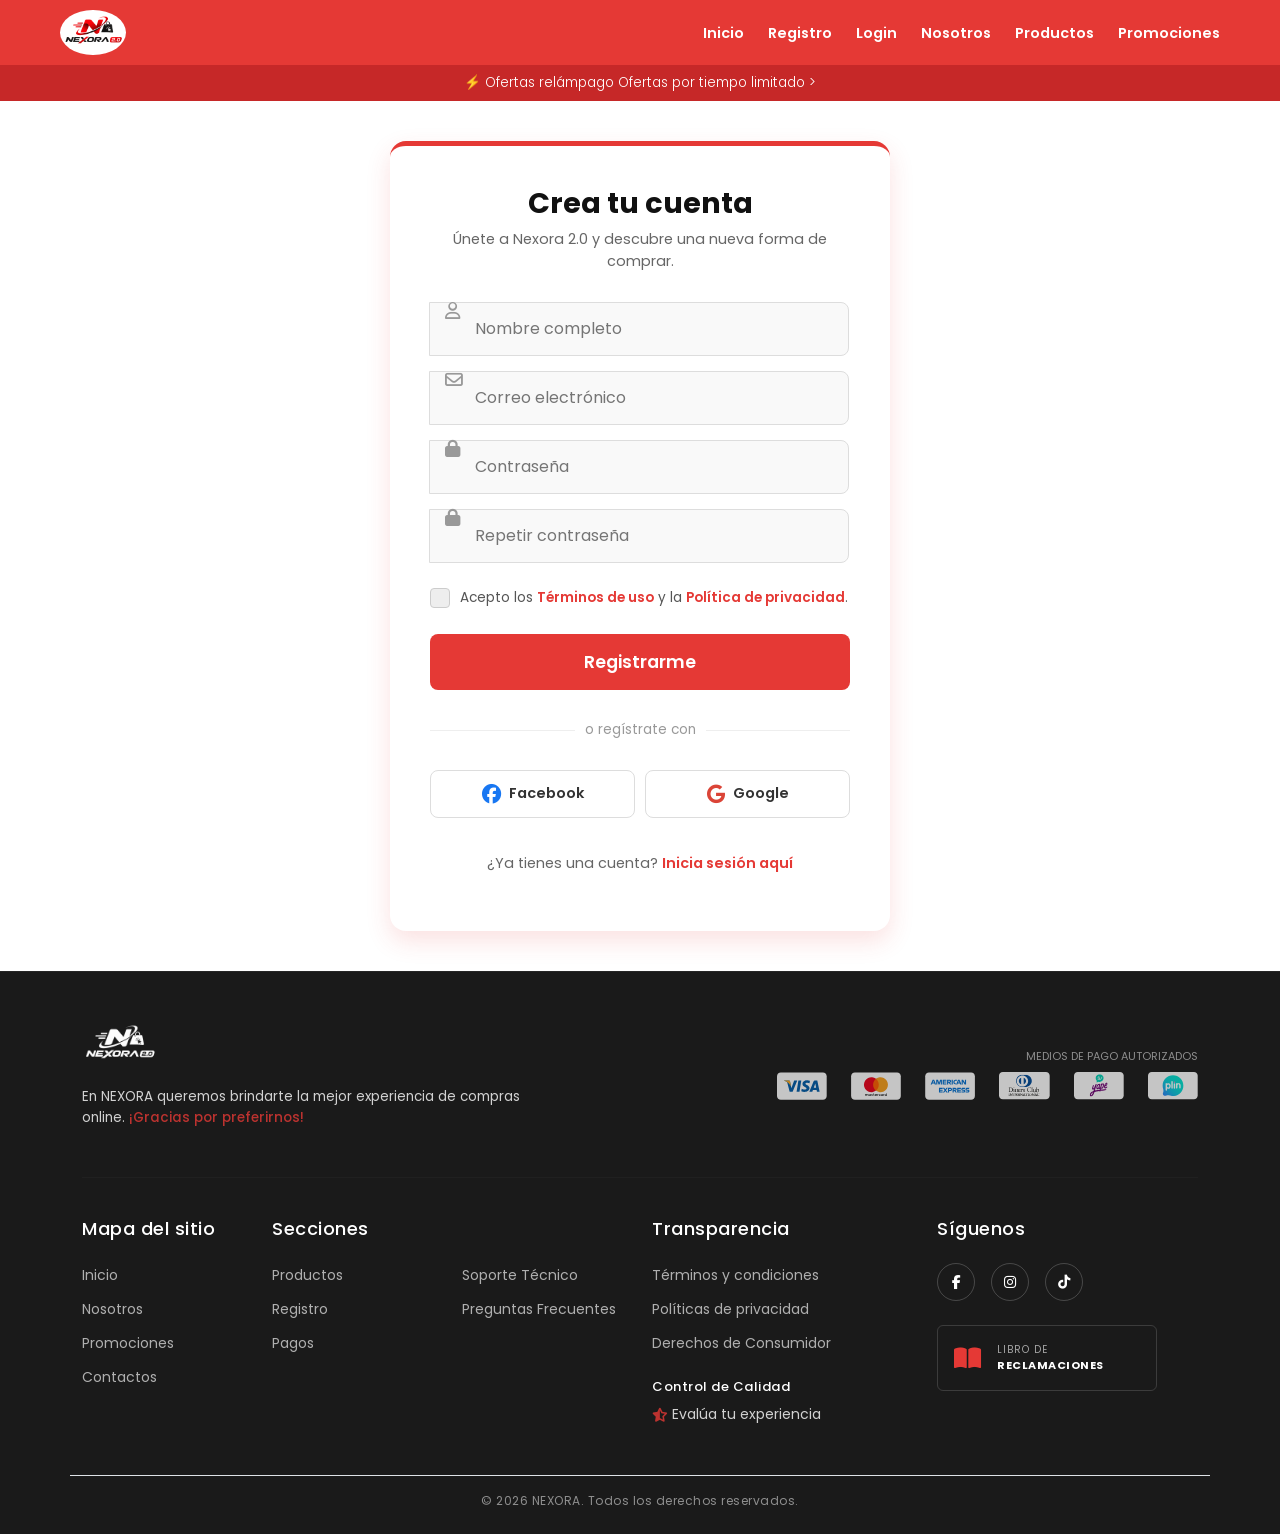
<file: login.html>
<!DOCTYPE html>
<html lang="es">
<head>
    <meta charset="UTF-8">
    <meta name="viewport" content="width=device-width, initial-scale=1.0">
    <title>Nexora 2.0 - Registro</title>
    <link rel="stylesheet" href="css/login.css">
    <!-- Fuente moderna Poppins -->
    <link href="https://fonts.googleapis.com/css2?family=Poppins:wght@300;400;600;700&display=swap" rel="stylesheet">
    <link rel="stylesheet" href="https://cdnjs.cloudflare.com/ajax/libs/font-awesome/6.4.0/css/all.min.css">
    <!-- Bootstrap 5 (necesario para el footer) -->
    <link href="https://cdn.jsdelivr.net/npm/bootstrap@5.0.2/dist/css/bootstrap.min.css" rel="stylesheet">
</head>
<body>

    <!-- Header Principal (Rojo) -->
    <header class="main-header">
        <div class="header-top">
            <div class="header-logo">
                <img src="img/nexora_logo.png" alt="Nexora Logo">
            </div>
            <nav class="main-nav">
                <a href="#">Inicio</a>
                <a href="#">Registro</a>
                <a href="login.html">Login</a>
                <a href="nosotros.html">Nosotros</a>
                <a href="contactos.html">Productos</a>
                <a href="#">Promociones</a>
            </nav>
        </div>
        <div class="header-bottom">
            <div class="ofertas-container">
                <span class="rayo">⚡</span>
                <span class="ofertas-texto">Ofertas relámpago</span>
                <span class="ofertas-link">Ofertas por tiempo limitado ></span>
            </div>
        </div>
    </header>

    <main class="container-registro">
        
        <!-- Caja del Formulario Modernizada -->
        <div class="registro-box">
            <div class="form-header">
                <h2>Crea tu cuenta</h2>
                <p>Únete a Nexora 2.0 y descubre una nueva forma de comprar.</p>
            </div>
            
            <form action="#" class="registro-form">
                
                <div class="input-group">
                    <i class="fa-regular fa-user input-icon"></i>
                    <input type="text" id="name" name="name" placeholder="Nombre completo" required>
                </div>

                <div class="input-group">
                    <i class="fa-regular fa-envelope input-icon"></i>
                    <input type="email" id="email" name="email" placeholder="Correo electrónico" required>
                </div>

                <div class="input-group">
                    <i class="fa-solid fa-lock input-icon"></i>
                    <input type="password" id="password" name="password" placeholder="Contraseña" required>
                </div>

                <div class="input-group">
                    <i class="fa-solid fa-lock input-icon"></i>
                    <input type="password" id="retype" name="retype" placeholder="Repetir contraseña" required>
                </div>

                <div class="terms-group">
                    <label class="custom-checkbox">
                        <input type="checkbox" id="terms" required>
                        <span class="checkmark"></span>
                    </label>
                    <label for="terms">Acepto los <a href="#">Términos de uso</a> y la <a href="#">Política de privacidad</a>.</label>
                </div>

                <button type="submit" class="btn-submit">Registrarme</button>

                <div class="divider">
                    <span>o regístrate con</span>
                </div>

                <div class="social-buttons">
                    <button type="button" class="btn-social btn-facebook">
                        <i class="fa-brands fa-facebook"></i> Facebook
                    </button>
                    <button type="button" class="btn-social btn-google">
                        <i class="fa-brands fa-google"></i> Google
                    </button>
                </div>
                
                <p class="login-link">¿Ya tienes una cuenta? <a href="#">Inicia sesión aquí</a></p>

            </form>
        </div>
    </main>

    <!-- PIE DE PÁGINA (FOOTER) - NEXORA -->
    <footer class="site-footer pt-5 pb-4">
      <div class="container">
        
        <div class="row align-items-center justify-content-between mb-5 g-4">
          <div class="col-lg-6">
            <div class="footer__brand">
              <img src="img/nexora_logo.png" alt="Logotipo Nexora" class="mb-3 footer__logo" style="filter: brightness(0) invert(1);">
              <p class="footer__tagline mb-0">
                En NEXORA queremos brindarte la mejor experiencia de compras online. 
                <span class="text-accent fw-medium">¡Gracias por preferirnos!</span>
              </p>
            </div>
          </div>
          
          <div class="col-lg-6 text-lg-end">
            <p class="small text-uppercase tracking-wider mb-2 opacity-50 text-white" style="font-size: 11px;">Medios de pago autorizados</p>
            <div class="footer__payments d-flex flex-wrap gap-4 justify-content-lg-end align-items-center">
                <span title="Visa"><img src="img/visa.svg" alt="Visa"></span>
                <span title="Mastercard"><img src="img/mc.svg" alt="Mastercard"></span>
                <span title="American Express"><img src="img/amex.svg" alt="Amex"></span>
                <span title="Dinners club"><img src="img/diners.svg" alt="Diners"></span>
                <span title="Yape"><img src="img/yape.svg" alt="Yape"></span>
                <span title="Plin"><img src="img/plin.svg" alt="Plin"></span>
            </div>
          </div>
        </div>

        <hr class="footer__divisor my-4">

        <!-- Fila Central: Navegación y Columnas -->
        <div class="row g-4 pt-3">
          
          <!-- Columna 1: Mapa del Sitio -->
          <div class="col-6 col-sm-6 col-md-3 col-lg-2">
            <h5 class="footer__titulo mb-4">Mapa del sitio</h5>
            <ul class="list-unstyled footer__lista">
              <li><a href="index.html">Inicio</a></li>
              <li><a href="nosotros.html">Nosotros</a></li>
              <li><a href="contactos.html">Promociones</a></li>
              <li><a href="contactos.html">Contactos</a></li>
            </ul>
          </div>

          <!-- Columna 2: Categorías / Productos -->
          <div class="col-12 col-sm-6 col-md-5 col-lg-4 order-sm-first order-md-0">
            <h5 class="footer__titulo mb-4">Secciones</h5>
            <div class="row">
              <div class="col-6">
                <ul class="list-unstyled footer__lista">
                  <li><a href="productos.html">Productos</a></li>
                  <li><a href="login.html">Registro</a></li>
                  <li><a href="pagos.html">Pagos</a></li>
                </ul>
              </div>
              <div class="col-6">
                <ul class="list-unstyled footer__lista">
                  <li><a href="#">Soporte Técnico</a></li>
                  <li><a href="#">Preguntas Frecuentes</a></li>
                </ul>
              </div>
            </div>
          </div>

          <!-- Columna 3: Información Legal & Calidad -->
          <div class="col-6 col-sm-6 col-md-4 col-lg-3">
            <h5 class="footer__titulo mb-4">Transparencia</h5>
            <ul class="list-unstyled footer__lista mb-4">
              <li><a href="#">Términos y condiciones</a></li>
              <li><a href="#">Políticas de privacidad</a></li>
              <li><a href="#">Derechos de Consumidor</a></li>
            </ul>
            <h5 class="footer__titulo mb-2" style="font-size: 13px;">Control de Calidad</h5>
            <a href="#" class="footer__btn--encuesta text-decoration-none small">
              <i class="fa-solid fa-star-half-stroke me-1 text-accent"></i> Evalúa tu experiencia
            </a>
          </div>

          <!-- Columna 4: Canales Digitales y Libro de Reclamaciones -->
          <div class="col-6 col-sm-6 col-md-12 col-lg-3">
            <h5 class="footer__titulo mb-4">Síguenos</h5>
            <div class="d-flex gap-3 mb-4">
              <a href="#" class="footer__red-social" aria-label="Facebook"><i class="fa-brands fa-facebook-f"></i></a>
              <a href="#" class="footer__red-social" aria-label="Instagram"><i class="fa-brands fa-instagram"></i></a>
              <a href="#" class="footer__red-social" aria-label="TikTok"><i class="fa-brands fa-tiktok"></i></a>
            </div>
            
            <a href="#" class="footer__reclamaciones d-flex align-items-center gap-3 p-3 text-decoration-none">
              <i class="fa-solid fa-book-open fs-4"></i>
              <div>
                <div class="footer__reclamaciones-texto--superior">LIBRO DE</div>
                <div class="footer__reclamaciones-texto--inferior">RECLAMACIONES</div>
              </div>
            </a>
          </div>

        </div>

        <!-- Fila Inferior: Créditos -->
        <div class="row mt-5 pt-3 border-top border-muted-subtle">
          <div class="col text-center opacity-50">
            <p class="small mb-0" style="font-size: 12px; letter-spacing: 0.5px;">
              &copy; 2026 NEXORA. Todos los derechos reservados.
            </p>
          </div>
        </div>

      </div>
    </footer>

    <!-- JAVASCRIPT DE BOOTSTRAP -->
    <script src="https://cdn.jsdelivr.net/npm/bootstrap@5.0.2/dist/js/bootstrap.bundle.min.js" integrity="sha384-MrcW6ZMFYlzcLA8Nl+NtUVF0sA7MsXsP1UyJoMp4YLEu8A1GJ9C7L7cO3yG0m2sQhLzq0" crossorigin="anonymous"></script>

</body>
</html>
</file>
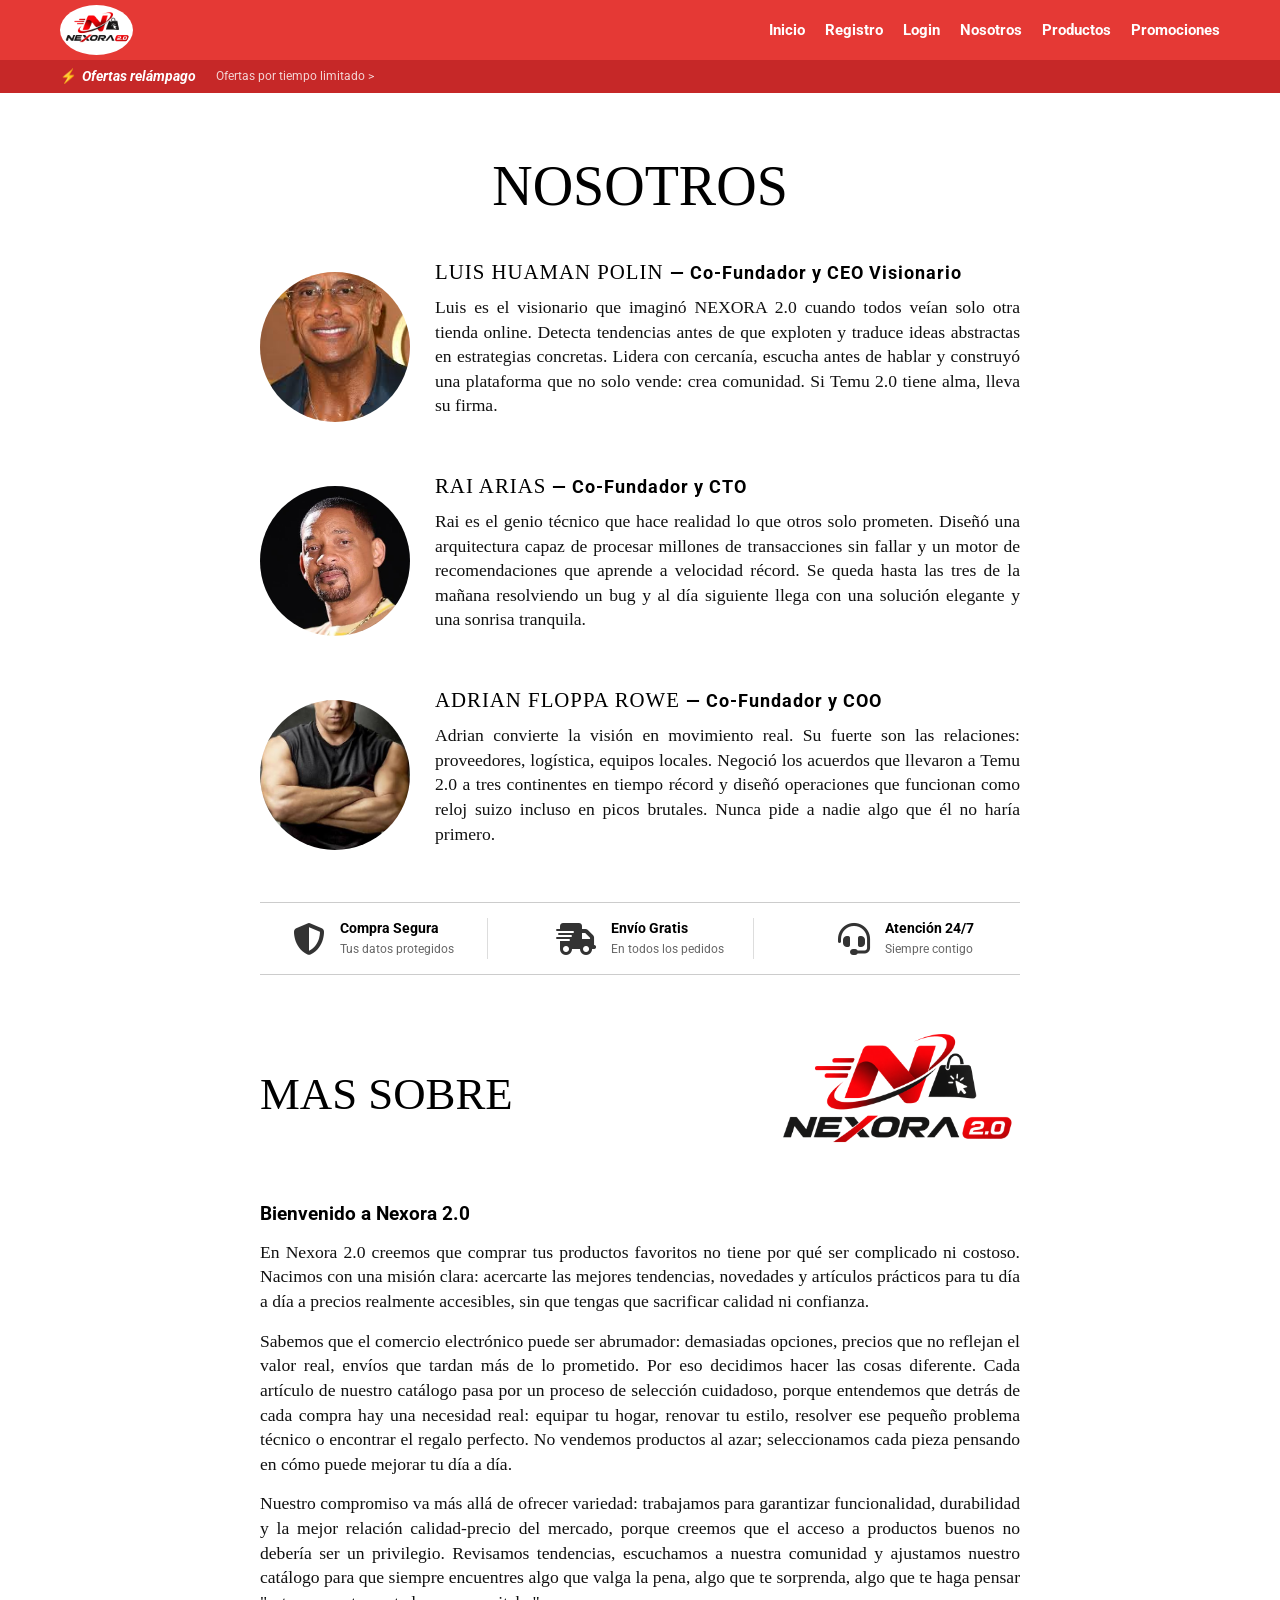
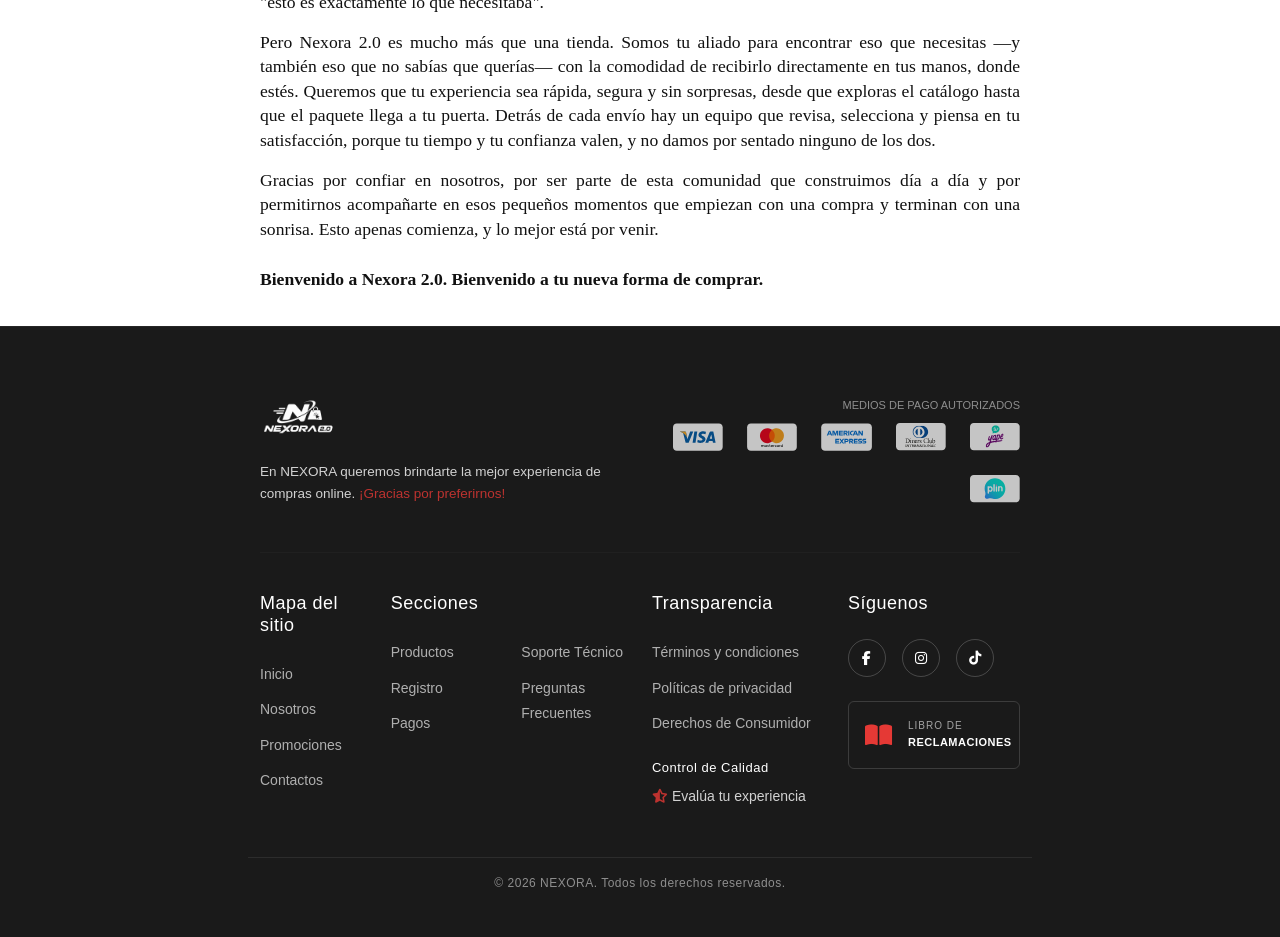
<file: nosotros.html>
<!DOCTYPE html>
<html lang="es">
<head>
    <meta charset="UTF-8">
    <meta name="viewport" content="width=device-width, initial-scale=1.0">
    <title>Nexora 2.0 - Nosotros</title>
    <!-- Bootstrap 5 (necesario para el footer) - PRIMERO para que nosotros.css tenga prioridad -->
    <link href="https://cdn.jsdelivr.net/npm/bootstrap@5.0.2/dist/css/bootstrap.min.css" rel="stylesheet">
    <!-- Vinculación al archivo CSS -->
    <link rel="stylesheet" href="css/nosotros.css">
    <!-- Fuente de Google (Roboto para un look limpio) -->
    <link href="https://fonts.googleapis.com/css2?family=Roboto:wght@300;400;700&display=swap" rel="stylesheet">
    <!-- FontAwesome para los iconos de la barra de confianza -->
    <link rel="stylesheet" href="https://cdnjs.cloudflare.com/ajax/libs/font-awesome/6.4.0/css/all.min.css">
</head>
<body>

    <!-- Header Principal (Rojo) -->
    <header class="main-header">
        <div class="header-top">
            <div class="header-logo">
                <img src="img/nexora_logo.png" alt="Nexora Logo">
            </div>
            
            <nav class="main-nav">
                <a href="#">Inicio</a>
                <a href="#">Registro</a>
                <a href="login.html">Login</a>
                <a href="nosotros.html">Nosotros</a>
                <a href="contactos.html">Productos</a>
                <a href="#">Promociones</a>
            </nav>
        </div>
        
        <div class="header-bottom">
            <div class="ofertas-container">
                <span class="rayo">⚡</span>
                <span class="ofertas-texto">Ofertas relámpago</span>
                <span class="ofertas-link">Ofertas por tiempo limitado ></span>
            </div>
        </div>
    </header>

    <main class="container">
        
        <!-- Título Nosotros -->
        <h1 class="main-title">NOSOTROS</h1>

        <!-- Sección de Perfiles -->
        <section class="section-perfiles">
            
            <!-- Perfil 1 -->
            <article class="profile-card">
                <div class="profile-image">
                    <img src="img/luis.jpg" alt="Luis Huaman Polin">
                </div>
                <div class="profile-info">
                    <h2>Luis Huaman Polin <span>— Co-Fundador y CEO Visionario</span></h2>
                    <p>Luis es el visionario que imaginó NEXORA 2.0 cuando todos veían solo otra tienda online. Detecta tendencias antes de que exploten y traduce ideas abstractas en estrategias concretas. Lidera con cercanía, escucha antes de hablar y construyó una plataforma que no solo vende: crea comunidad. Si Temu 2.0 tiene alma, lleva su firma.</p>
                </div>
            </article>

            <!-- Perfil 2 -->
            <article class="profile-card">
                <div class="profile-image">
                    <img src="img/rai.webp" alt="Rai Arias">
                </div>
                <div class="profile-info">
                    <h2>Rai Arias <span>— Co-Fundador y CTO</span></h2>
                    <p>Rai es el genio técnico que hace realidad lo que otros solo prometen. Diseñó una arquitectura capaz de procesar millones de transacciones sin fallar y un motor de recomendaciones que aprende a velocidad récord. Se queda hasta las tres de la mañana resolviendo un bug y al día siguiente llega con una solución elegante y una sonrisa tranquila.</p>
                </div>
            </article>

            <!-- Perfil 3 -->
            <article class="profile-card">
                <div class="profile-image">
                    <img src="img/adrian.jpg" alt="Adrian Floppa Rowe">
                </div>
                <div class="profile-info">
                    <h2>Adrian Floppa Rowe <span>— Co-Fundador y COO</span></h2>
                    <p>Adrian convierte la visión en movimiento real. Su fuerte son las relaciones: proveedores, logística, equipos locales. Negoció los acuerdos que llevaron a Temu 2.0 a tres continentes en tiempo récord y diseñó operaciones que funcionan como reloj suizo incluso en picos brutales. Nunca pide a nadie algo que él no haría primero.</p>
                </div>
            </article>

        </section>

        <!-- Barra de Confianza (Iconos) -->
        <section class="trust-bar">
            <div class="trust-item">
                <i class="fa-solid fa-shield-halved"></i>
                <div class="trust-text">
                    <strong>Compra Segura</strong>
                    <span>Tus datos protegidos</span>
                </div>
            </div>
            <div class="trust-item">
                <i class="fa-solid fa-truck-fast"></i>
                <div class="trust-text">
                    <strong>Envío Gratis</strong>
                    <span>En todos los pedidos</span>
                </div>
            </div>
            <div class="trust-item">
                <i class="fa-solid fa-headset"></i>
                <div class="trust-text">
                    <strong>Atención 24/7</strong>
                    <span>Siempre contigo</span>
                </div>
            </div>
        </section>

        <!-- Sección Mas Sobre -->
        <section class="section-mas-sobre">
            <div class="mas-sobre-header">
                <h2>MAS SOBRE</h2>
                <div class="logo-container">
                    <img src="img/nexora_logo.png" alt="Nexora 2.0 Logo Grande">
                </div>
            </div>

            <article class="text-content">
                <h3>Bienvenido a Nexora 2.0</h3>
                
                <p>En Nexora 2.0 creemos que comprar tus productos favoritos no tiene por qué ser complicado ni costoso. Nacimos con una misión clara: acercarte las mejores tendencias, novedades y artículos prácticos para tu día a día a precios realmente accesibles, sin que tengas que sacrificar calidad ni confianza.</p>

                <p>Sabemos que el comercio electrónico puede ser abrumador: demasiadas opciones, precios que no reflejan el valor real, envíos que tardan más de lo prometido. Por eso decidimos hacer las cosas diferente. Cada artículo de nuestro catálogo pasa por un proceso de selección cuidadoso, porque entendemos que detrás de cada compra hay una necesidad real: equipar tu hogar, renovar tu estilo, resolver ese pequeño problema técnico o encontrar el regalo perfecto. No vendemos productos al azar; seleccionamos cada pieza pensando en cómo puede mejorar tu día a día.</p>

                <p>Nuestro compromiso va más allá de ofrecer variedad: trabajamos para garantizar funcionalidad, durabilidad y la mejor relación calidad-precio del mercado, porque creemos que el acceso a productos buenos no debería ser un privilegio. Revisamos tendencias, escuchamos a nuestra comunidad y ajustamos nuestro catálogo para que siempre encuentres algo que valga la pena, algo que te sorprenda, algo que te haga pensar "esto es exactamente lo que necesitaba".</p>

                <p>Pero Nexora 2.0 es mucho más que una tienda. Somos tu aliado para encontrar eso que necesitas —y también eso que no sabías que querías— con la comodidad de recibirlo directamente en tus manos, donde estés. Queremos que tu experiencia sea rápida, segura y sin sorpresas, desde que exploras el catálogo hasta que el paquete llega a tu puerta. Detrás de cada envío hay un equipo que revisa, selecciona y piensa en tu satisfacción, porque tu tiempo y tu confianza valen, y no damos por sentado ninguno de los dos.</p>

                <p>Gracias por confiar en nosotros, por ser parte de esta comunidad que construimos día a día y por permitirnos acompañarte en esos pequeños momentos que empiezan con una compra y terminan con una sonrisa. Esto apenas comienza, y lo mejor está por venir.</p>

                <p class="highlight">Bienvenido a Nexora 2.0. Bienvenido a tu nueva forma de comprar.</p>
            </article>
        </section>

    </main>

    <!-- PIE DE PÁGINA (FOOTER) - NEXORA -->
    <footer class="site-footer pt-5 pb-4">
      <div class="container">
        
        <div class="row align-items-center justify-content-between mb-5 g-4">
          <div class="col-lg-6">
            <div class="footer__brand">
              <img src="img/nexora_logo.png" alt="Logotipo Nexora" class="mb-3 footer__logo" style="filter: brightness(0) invert(1);">
              <p class="footer__tagline mb-0">
                En NEXORA queremos brindarte la mejor experiencia de compras online. 
                <span class="text-accent fw-medium">¡Gracias por preferirnos!</span>
              </p>
            </div>
          </div>
          
          <div class="col-lg-6 text-lg-end">
            <p class="small text-uppercase tracking-wider mb-2 opacity-50 text-white" style="font-size: 11px;">Medios de pago autorizados</p>
            <div class="footer__payments d-flex flex-wrap gap-4 justify-content-lg-end align-items-center">
                <span title="Visa"><img src="img/visa.svg" alt="Visa"></span>
                <span title="Mastercard"><img src="img/mc.svg" alt="Mastercard"></span>
                <span title="American Express"><img src="img/amex.svg" alt="Amex"></span>
                <span title="Dinners club"><img src="img/diners.svg" alt="Diners"></span>
                <span title="Yape"><img src="img/yape.svg" alt="Yape"></span>
                <span title="Plin"><img src="img/plin.svg" alt="Plin"></span>
            </div>
          </div>
        </div>

        <hr class="footer__divisor my-4">

        <!-- Fila Central: Navegación y Columnas -->
        <div class="row g-4 pt-3">
          
          <!-- Columna 1: Mapa del Sitio -->
          <div class="col-6 col-sm-6 col-md-3 col-lg-2">
            <h5 class="footer__titulo mb-4">Mapa del sitio</h5>
            <ul class="list-unstyled footer__lista">
              <li><a href="index.html">Inicio</a></li>
              <li><a href="nosotros.html">Nosotros</a></li>
              <li><a href="contactos.html">Promociones</a></li>
              <li><a href="contactos.html">Contactos</a></li>
            </ul>
          </div>

          <!-- Columna 2: Categorías / Productos -->
          <div class="col-12 col-sm-6 col-md-5 col-lg-4 order-sm-first order-md-0">
            <h5 class="footer__titulo mb-4">Secciones</h5>
            <div class="row">
              <div class="col-6">
                <ul class="list-unstyled footer__lista">
                  <li><a href="productos.html">Productos</a></li>
                  <li><a href="login.html">Registro</a></li>
                  <li><a href="pagos.html">Pagos</a></li>
                </ul>
              </div>
              <div class="col-6">
                <ul class="list-unstyled footer__lista">
                  <li><a href="#">Soporte Técnico</a></li>
                  <li><a href="#">Preguntas Frecuentes</a></li>
                </ul>
              </div>
            </div>
          </div>

          <!-- Columna 3: Información Legal & Calidad -->
          <div class="col-6 col-sm-6 col-md-4 col-lg-3">
            <h5 class="footer__titulo mb-4">Transparencia</h5>
            <ul class="list-unstyled footer__lista mb-4">
              <li><a href="#">Términos y condiciones</a></li>
              <li><a href="#">Políticas de privacidad</a></li>
              <li><a href="#">Derechos de Consumidor</a></li>
            </ul>
            <h5 class="footer__titulo mb-2" style="font-size: 13px;">Control de Calidad</h5>
            <a href="#" class="footer__btn--encuesta text-decoration-none small">
              <i class="fa-solid fa-star-half-stroke me-1 text-accent"></i> Evalúa tu experiencia
            </a>
          </div>

          <!-- Columna 4: Canales Digitales y Libro de Reclamaciones -->
          <div class="col-6 col-sm-6 col-md-12 col-lg-3">
            <h5 class="footer__titulo mb-4">Síguenos</h5>
            <div class="d-flex gap-3 mb-4">
              <a href="#" class="footer__red-social" aria-label="Facebook"><i class="fa-brands fa-facebook-f"></i></a>
              <a href="#" class="footer__red-social" aria-label="Instagram"><i class="fa-brands fa-instagram"></i></a>
              <a href="#" class="footer__red-social" aria-label="TikTok"><i class="fa-brands fa-tiktok"></i></a>
            </div>
            
            <a href="#" class="footer__reclamaciones d-flex align-items-center gap-3 p-3 text-decoration-none">
              <i class="fa-solid fa-book-open fs-4"></i>
              <div>
                <div class="footer__reclamaciones-texto--superior">LIBRO DE</div>
                <div class="footer__reclamaciones-texto--inferior">RECLAMACIONES</div>
              </div>
            </a>
          </div>

        </div>

        <!-- Fila Inferior: Créditos -->
        <div class="row mt-5 pt-3 border-top border-muted-subtle">
          <div class="col text-center opacity-50">
            <p class="small mb-0" style="font-size: 12px; letter-spacing: 0.5px;">
              &copy; 2026 NEXORA. Todos los derechos reservados.
            </p>
          </div>
        </div>

      </div>
    </footer>

    <!-- JAVASCRIPT DE BOOTSTRAP -->
    <script src="https://cdn.jsdelivr.net/npm/bootstrap@5.0.2/dist/js/bootstrap.bundle.min.js" integrity="sha384-MrcW6ZMFYlzcLA8Nl+NtUVF0sA7MsXsP1UyJoMp4YLEu8A1GJ9C7L7cO3yG0m2sQhLzq0" crossorigin="anonymous"></script>

</body>
</html>
</file>
<file: css/login.css>
/* --- RESET Y ESTILOS GENERALES --- */
* {
    margin: 0;
    padding: 0;
    box-sizing: border-box;
    font-family: 'Poppins', sans-serif;
}

/* Variables para el footer (adaptadas a tu paleta) */
:root {
    --colorPrimario: #E53935;
    --colorSombras: #1A1A1A;
}

body {
    background-color: #f4f7f6;
    color: #333;
    display: flex;
    flex-direction: column;
    min-height: 100vh;
}

/* --- HEADER --- */
.main-header {
    background-color: #E53935;
    color: white;
}

.header-top {
    display: flex;
    align-items: center;
    justify-content: space-between;
    padding: 10px 20px;
    max-width: 1200px;
    margin: 0 auto;
}

.header-logo img {
    max-height: 45px;
    border-radius: 50%;
    background: white;
    padding: 2px;
}

.main-nav a {
    color: white;
    text-decoration: none;
    font-weight: 600;
    font-size: 0.9rem;
    margin-left: 20px;
    transition: opacity 0.3s;
}

.main-nav a:hover {
    opacity: 0.8;
}

.header-bottom {
    background-color: #C62828;
    padding: 8px 0;
    text-align: center;
    font-size: 0.85rem;
    font-weight: 300;
}

/* --- CONTENEDOR PRINCIPAL --- */
.container-registro {
    flex: 1;
    display: flex;
    justify-content: center;
    align-items: center;
    padding: 40px 20px;
}

/* --- TARJETA DEL FORMULARIO --- */
.registro-box {
    background-color: #ffffff;
    padding: 40px;
    width: 100%;
    max-width: 500px;
    border-radius: 16px;
    box-shadow: 0 10px 25px rgba(229, 57, 53, 0.15);
    border-top: 5px solid #E53935;
}

.form-header {
    text-align: center;
    margin-bottom: 30px;
}

.form-header h2 {
    font-size: 1.8rem;
    color: #111;
    font-weight: 700;
}

.form-header p {
    font-size: 0.9rem;
    color: #666;
    margin-top: 5px;
}

/* --- INPUTS --- */
.registro-form {
    display: flex;
    flex-direction: column;
    gap: 15px;
}

.input-group {
    position: relative;
    display: flex;
    align-items: center;
}

.input-icon {
    position: absolute;
    left: 15px;
    color: #999;
    font-size: 1.1rem;
}

.input-group input {
    width: 100%;
    padding: 14px 15px 14px 45px;
    border: 1px solid #ddd;
    border-radius: 8px;
    font-size: 1rem;
    background-color: #f9f9f9;
    transition: all 0.3s;
    outline: none;
}

.input-group input:focus {
    border-color: #E53935;
    background-color: #fff;
    box-shadow: 0 0 0 3px rgba(229, 57, 53, 0.1);
}

/* --- CHECKBOX PERSONALIZADO --- */
.terms-group {
    display: flex;
    align-items: center;
    gap: 10px;
    margin-top: 10px;
}

.custom-checkbox {
    position: relative;
    display: inline-block;
    width: 20px;
    height: 20px;
    cursor: pointer;
    flex-shrink: 0;
}

.custom-checkbox input {
    opacity: 0;
    width: 0;
    height: 0;
}

.checkmark {
    position: absolute;
    top: 0;
    left: 0;
    height: 20px;
    width: 20px;
    background-color: #eee;
    border-radius: 4px;
    border: 1px solid #ccc;
    transition: all 0.2s;
}

.custom-checkbox input:checked ~ .checkmark {
    background-color: #E53935;
    border-color: #E53935;
}

.checkmark:after {
    content: "\f00c";
    font-family: "Font Awesome 6 Free";
    font-weight: 900;
    position: absolute;
    display: none;
    color: white;
    font-size: 12px;
    top: 50%;
    left: 50%;
    transform: translate(-50%, -50%);
}

.custom-checkbox input:checked ~ .checkmark:after {
    display: block;
}

.terms-group label {
    font-size: 0.85rem;
    color: #555;
}

.terms-group a {
    color: #E53935;
    text-decoration: none;
    font-weight: 600;
}

/* --- BOTÓN PRINCIPAL --- */
.btn-submit {
    background-color: #E53935;
    color: white;
    border: none;
    padding: 15px;
    border-radius: 8px;
    font-size: 1.1rem;
    font-weight: 600;
    cursor: pointer;
    margin-top: 10px;
    transition: background 0.3s, transform 0.1s;
}

.btn-submit:hover {
    background-color: #D32F2F;
}

.btn-submit:active {
    transform: scale(0.98);
}

/* --- DIVISOR Y REDES --- */
.divider {
    display: flex;
    align-items: center;
    text-align: center;
    color: #999;
    font-size: 0.85rem;
    margin: 15px 0;
}

.divider::before,
.divider::after {
    content: '';
    flex: 1;
    border-bottom: 1px solid #eee;
}

.divider span {
    padding: 0 10px;
}

.social-buttons {
    display: flex;
    gap: 10px;
}

.btn-social {
    flex: 1;
    display: flex;
    align-items: center;
    justify-content: center;
    gap: 8px;
    background-color: white;
    border: 1px solid #ddd;
    padding: 12px;
    border-radius: 8px;
    font-size: 0.9rem;
    font-weight: 600;
    color: #333;
    cursor: pointer;
    transition: background 0.3s;
}

.btn-social:hover {
    background-color: #f5f5f5;
}

.btn-facebook i { color: #1877F2; font-size: 1.2rem;}
.btn-google i { color: #DB4437; font-size: 1.2rem;}

.login-link {
    text-align: center;
    font-size: 0.9rem;
    color: #666;
    margin-top: 20px;
}

.login-link a {
    color: #E53935;
    font-weight: 600;
    text-decoration: none;
}

/* ==========================================================================
   FOOTER (ADAPTADO A NEXORA)
   ========================================================================== */

.site-footer {
    background-color: var(--colorSombras) !important;
    color: #fff;
    font-family: 'Poppins', sans-serif;
    border-top: 1px solid rgba(255, 255, 255, 0.05);
    margin-top: 0; /* Ya no hace falta: el body flex empuja el footer al fondo */
}

.footer__logo {
    max-height: 50px;
    display: block;
}

.footer__tagline {
    font-size: 13.5px;
    line-height: 1.6;
    max-width: 480px;
    color: #fff;
    opacity: 0.8;
}

.text-accent {
    color: var(--colorPrimario) !important;
}

.footer__titulo {
    color: #fff;
    font-size: 18px;
    font-weight: 500;
    letter-spacing: 0.5px;
}

.footer__divisor {
    border: 0;
    border-top: 1px solid rgba(255, 255, 255, 0.1);
}

/* Enlaces del Listado de Navegación */
.footer__lista li {
    margin-bottom: 10px;
}

.footer__lista a {
    color: #fff;
    opacity: 0.65;
    text-decoration: none;
    font-size: 14px;
    transition: opacity 0.25s ease, color 0.25s ease, padding-left 0.25s ease;
}

.footer__lista a:hover {
    opacity: 1;
    color: var(--colorPrimario);
    padding-left: 4px;
}

/* Pasarelas de Pago */
.footer__payments span img {
    height: 28px;
    width: auto;
    opacity: 0.75;
    transition: opacity 0.2s ease;
}

.footer__payments span img:hover {
    opacity: 1;
}

/* Enlace a Encuestas */
.footer__btn--encuesta {
    color: #fff;
    opacity: 0.8;
    display: inline-flex;
    align-items: center;
    transition: color 0.2s;
}
.footer__btn--encuesta:hover {
    color: var(--colorPrimario);
}

/* Redes Sociales */
.footer__red-social {
    width: 38px;
    height: 38px;
    border: 1px solid rgba(255, 255, 255, 0.2);
    color: #fff;
    border-radius: 50%;
    display: inline-flex;
    align-items: center;
    justify-content: center;
    text-decoration: none;
    font-size: 14px;
    transition: all 0.25s ease-in-out;
}

.footer__red-social:hover {
    background-color: var(--colorPrimario);
    border-color: var(--colorPrimario);
    color: #fff;
    transform: translateY(-3px);
}

/* Libro de Reclamaciones */
.footer__reclamaciones {
    border: 1px solid rgba(255, 255, 255, 0.15);
    background-color: transparent;
    color: #fff;
    max-width: 220px;
    border-radius: 6px;
    transition: all 0.25s ease;
}

.footer__reclamaciones i {
    color: var(--colorPrimario);
}

.footer__reclamaciones:hover {
    border-color: var(--colorPrimario);
    background-color: rgba(236, 17, 26, 0.05);
}

.footer__reclamaciones-texto--superior {
    font-size: 10px;
    font-weight: 400;
    letter-spacing: 1px;
    opacity: 0.6;
}

.footer__reclamaciones-texto--inferior {
    font-size: 11px;
    font-weight: 700;
    letter-spacing: 0.5px;
}

.border-muted-subtle {
    border-color: rgba(255, 255, 255, 0.08) !important;
}

/* --- RESPONSIVE --- */
@media (max-width: 600px) {
    .registro-box {
        padding: 30px 20px;
    }
    
    .header-top {
        flex-direction: column;
        gap: 15px;
    }
    
    .main-nav {
        display: flex;
        flex-wrap: wrap;
        justify-content: center;
        gap: 10px;
    }
    
    .main-nav a {
        margin-left: 0;
    }
}
</file>
<file: css/nosotros.css>
/* --- RESET Y ESTILOS GENERALES --- */
* {
    margin: 0;
    padding: 0;
    box-sizing: border-box;
}

/* Variables para el footer (adaptadas a la paleta Nexora) */
:root {
    --colorPrimario: #E53935;
    --colorSombras: #1A1A1A;
}

body {
    font-family: 'Roboto', sans-serif;
    background-color: #ffffff;
    color: #333;
    line-height: 1.6;
    /* NUEVO: para que el footer se pegue al fondo en páginas cortas */
    display: flex;
    flex-direction: column;
    min-height: 100vh;
}

/* NUEVO: el main ocupa el espacio disponible y empuja el footer abajo */
main.container {
    flex: 1;
}

/* --- HEADER (Barra Roja superior) --- */
.main-header {
    background-color: #E53935;
    color: white;
}

.header-top {
    display: flex;
    align-items: center;
    justify-content: space-between;
    padding: 5px 20px;
    max-width: 1200px;
    margin: 0 auto;
}

/* Contenedor del logo pequeño en la cabecera */
.header-logo img {
    max-height: 50px;
    width: auto;
    background-color: white;
    border-radius: 50%;
    padding: 2px;
}

.main-nav {
    display: flex;
    gap: 20px;
}

.main-nav a {
    color: white;
    text-decoration: none;
    font-weight: 700;
    font-size: 0.95rem;
}

/* Barra de Ofertas Relámpago */
.header-bottom {
    background-color: #C62828;
    border-top: 1px solid #C62828;
    padding: 5px 0;
}

.ofertas-container {
    max-width: 1200px;
    margin: 0 auto;
    padding: 0 20px;
    display: flex;
    align-items: center;
    font-size: 0.85rem;
}

.rayo {
    margin-right: 5px;
}

.ofertas-texto {
    font-weight: bold;
    font-style: italic;
    margin-right: 20px;
}

.ofertas-link {
    font-size: 0.75rem;
    opacity: 0.8;
}

/* --- CONTENEDOR PRINCIPAL --- */
.container {
    max-width: 800px;
    margin: 0 auto;
    padding: 20px;
}

/* --- TÍTULO NOSOTROS --- */
.main-title {
    font-family: 'Times New Roman', Times, serif;
    font-size: 3.5rem;
    font-weight: 400;
    text-align: center;
    margin: 40px 0;
    color: #000;
}

/* --- SECCIÓN PERFILES --- */
.profile-card {
    display: flex;
    align-items: center;
    margin-bottom: 40px;
    gap: 25px;
}

.profile-image {
    flex-shrink: 0;
}

.profile-image img {
    width: 150px;
    height: 150px;
    border-radius: 50%;
    object-fit: cover;
    border: none;
}

.profile-info h2 {
    font-family: 'Times New Roman', Times, serif;
    font-size: 1.3rem;
    font-weight: 400;
    margin-bottom: 10px;
    color: #000;
    text-transform: uppercase;
    letter-spacing: 1px;
}

.profile-info h2 span {
    font-family: 'Roboto', sans-serif;
    text-transform: none;
    font-size: 1.1rem;
    font-weight: 700;
}

.profile-info p {
    font-family: 'Times New Roman', Times, serif;
    font-size: 1.1rem;
    color: #111;
    text-align: justify;
    line-height: 1.4;
}

/* --- BARRA DE CONFIANZA (Iconos) --- */
.trust-bar {
    display: flex;
    justify-content: space-between;
    border-top: 1px solid #ccc;
    border-bottom: 1px solid #ccc;
    padding: 15px 0;
    margin: 40px 0;
}

.trust-item {
    display: flex;
    align-items: center;
    gap: 15px;
    width: 30%;
    justify-content: center;
    border-right: 1px solid #ddd;
}

.trust-item:last-child {
    border-right: none;
}

.trust-item i {
    font-size: 2rem;
    color: #333;
}

.trust-text {
    display: flex;
    flex-direction: column;
}

.trust-text strong {
    font-size: 0.85rem;
    color: #000;
}

.trust-text span {
    font-size: 0.75rem;
    color: #666;
}

/* --- SECCIÓN MAS SOBRE --- */
.section-mas-sobre {
    margin-top: 30px;
}

.mas-sobre-header {
    display: flex;
    justify-content: space-between;
    align-items: center;
    margin-bottom: 20px;
}

.mas-sobre-header h2 {
    font-family: 'Times New Roman', Times, serif;
    font-size: 2.8rem;
    font-weight: 400;
    color: #000;
}

.logo-container img {
    max-width: 250px;
    height: auto;
}

/* Texto de Bienvenida */
.text-content h3 {
    font-family: 'Roboto', sans-serif;
    font-size: 1.2rem;
    font-weight: 700;
    margin-bottom: 15px;
    color: #000;
}

.text-content p {
    font-family: 'Times New Roman', Times, serif;
    font-size: 1.1rem;
    margin-bottom: 15px;
    text-align: justify;
    color: #111;
    line-height: 1.4;
}

.text-content .highlight {
    font-weight: bold;
    margin-top: 25px;
}

.text-content .closing {
    font-style: italic;
    margin-top: 10px;
}

/* ==========================================================================
   FOOTER (ADAPTADO A NEXORA)
   ========================================================================== */

.site-footer {
    background-color: var(--colorSombras) !important;
    color: #fff;
    font-family: 'Poppins', sans-serif;
    border-top: 1px solid rgba(255, 255, 255, 0.05);
    margin-top: 0; /* El body flex ya empuja el footer al fondo */
}

.footer__logo {
    max-height: 50px;
    display: block;
}

.footer__tagline {
    font-size: 13.5px;
    line-height: 1.6;
    max-width: 480px;
    color: #fff;
    opacity: 0.8;
}

.text-accent {
    color: var(--colorPrimario) !important;
}

.footer__titulo {
    color: #fff;
    font-size: 18px;
    font-weight: 500;
    letter-spacing: 0.5px;
}

.footer__divisor {
    border: 0;
    border-top: 1px solid rgba(255, 255, 255, 0.1);
}

/* Enlaces del Listado de Navegación */
.footer__lista li {
    margin-bottom: 10px;
}

.footer__lista a {
    color: #fff;
    opacity: 0.65;
    text-decoration: none;
    font-size: 14px;
    transition: opacity 0.25s ease, color 0.25s ease, padding-left 0.25s ease;
}

.footer__lista a:hover {
    opacity: 1;
    color: var(--colorPrimario);
    padding-left: 4px;
}

/* Pasarelas de Pago */
.footer__payments span img {
    height: 28px;
    width: auto;
    opacity: 0.75;
    transition: opacity 0.2s ease;
}

.footer__payments span img:hover {
    opacity: 1;
}

/* Enlace a Encuestas */
.footer__btn--encuesta {
    color: #fff;
    opacity: 0.8;
    display: inline-flex;
    align-items: center;
    transition: color 0.2s;
}
.footer__btn--encuesta:hover {
    color: var(--colorPrimario);
}

/* Redes Sociales */
.footer__red-social {
    width: 38px;
    height: 38px;
    border: 1px solid rgba(255, 255, 255, 0.2);
    color: #fff;
    border-radius: 50%;
    display: inline-flex;
    align-items: center;
    justify-content: center;
    text-decoration: none;
    font-size: 14px;
    transition: all 0.25s ease-in-out;
}

.footer__red-social:hover {
    background-color: var(--colorPrimario);
    border-color: var(--colorPrimario);
    color: #fff;
    transform: translateY(-3px);
}

/* Libro de Reclamaciones */
.footer__reclamaciones {
    border: 1px solid rgba(255, 255, 255, 0.15);
    background-color: transparent;
    color: #fff;
    max-width: 220px;
    border-radius: 6px;
    transition: all 0.25s ease;
}

.footer__reclamaciones i {
    color: var(--colorPrimario);
}

.footer__reclamaciones:hover {
    border-color: var(--colorPrimario);
    background-color: rgba(236, 17, 26, 0.05);
}

.footer__reclamaciones-texto--superior {
    font-size: 10px;
    font-weight: 400;
    letter-spacing: 1px;
    opacity: 0.6;
}

.footer__reclamaciones-texto--inferior {
    font-size: 11px;
    font-weight: 700;
    letter-spacing: 0.5px;
}

.border-muted-subtle {
    border-color: rgba(255, 255, 255, 0.08) !important;
}

/* --- RESPONSIVE (Para celulares) --- */
@media (max-width: 768px) {
    .header-top {
        flex-direction: column;
        gap: 15px;
    }
    
    .main-nav {
        flex-wrap: wrap;
        justify-content: center;
    }

    .profile-card {
        flex-direction: column;
        text-align: center;
    }

    .profile-info p {
        text-align: center;
    }

    .trust-bar {
        flex-direction: column;
        gap: 20px;
        align-items: center;
    }

    .trust-item {
        border-right: none;
        width: 100%;
    }

    .mas-sobre-header {
        flex-direction: column;
        gap: 20px;
    }
}
</file>
